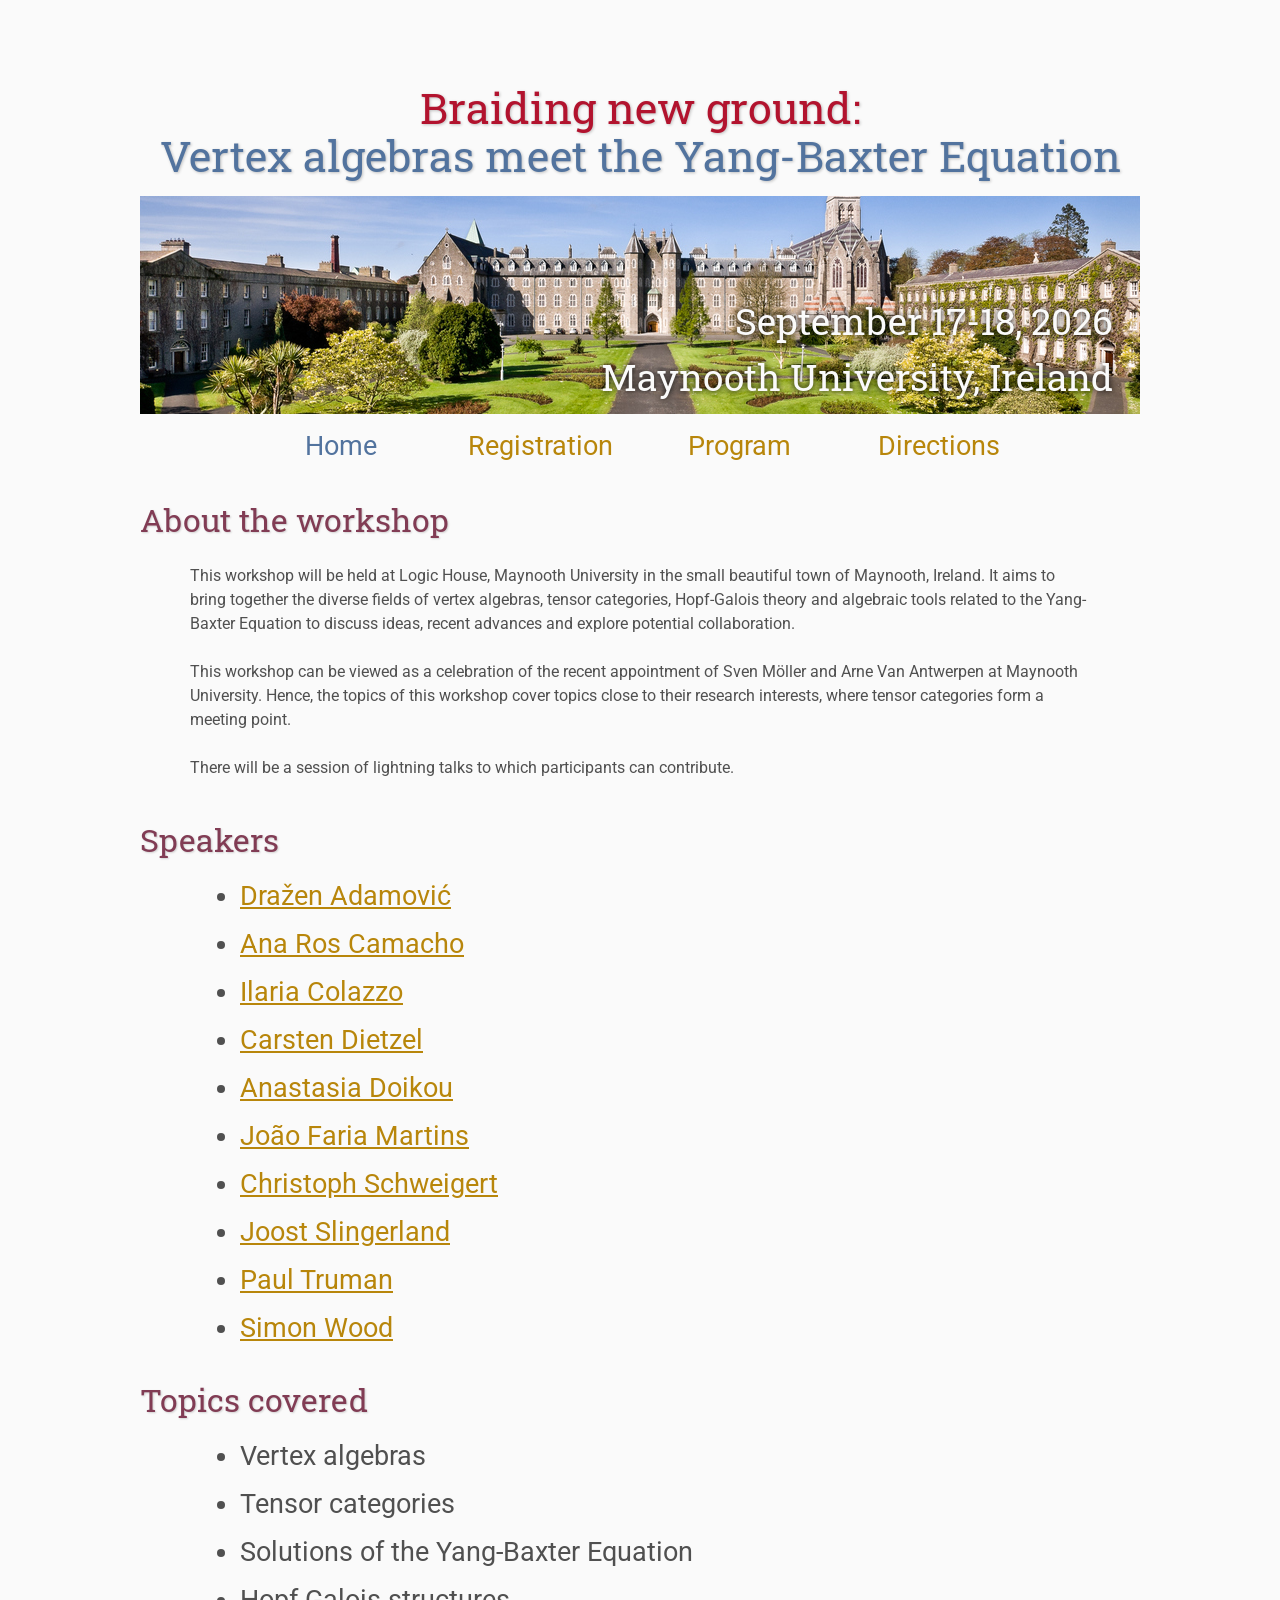
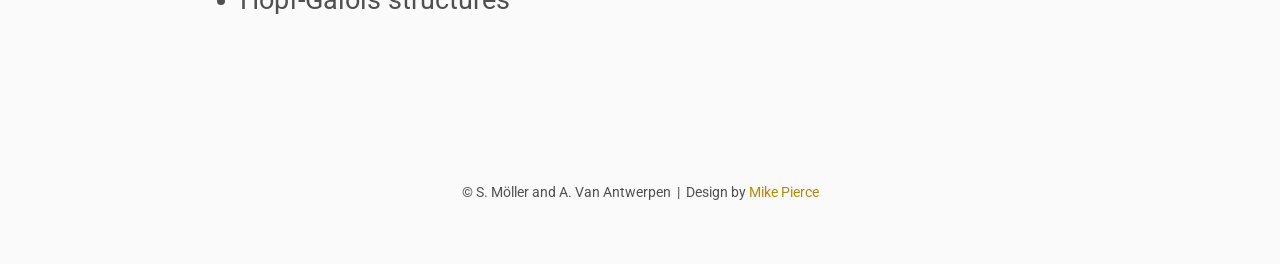
<file: index.html>
<!DOCTYPE html>
<html lang='en'>

<head>
    <base href=".">
    <link rel="shortcut icon" type="image/png" href="assets/favicon.png"/>
    <link rel="stylesheet" type="text/css" media="all" href="assets/main.css"/>
    <meta name="description" content="Conference Template">
    <meta name="resource-type" content="document">
    <meta name="distribution" content="global">
    <meta name="KeyWords" content="Conference">
    <title>Braiding new ground: Vertex Algebras meet the Yang-Baxter Equation</title>
</head>

<body>

    <div class="banner">
        <img src="assets/NUIM_Sth_Campus (1).jpg" alt="Conference Template Banner">
        <div class="top-left">
            <span class="title1">Braiding new ground: <br> <br> </span>
                
               <span class="title2"> Vertex algebras meet the Yang-Baxter Equation</span> <!-- <span class="year">2026</span> -->
        </div>
        <div class="bottom-right">
            September 17-18, 2026 <br> Maynooth University, Ireland
        </div>
    </div>

    <table class="navigation">
        <tr>
            <td class="navigation">
                <a class="current" title="Conference Home Page" href=".">Home</a>
            </td>
            <td class="navigation">
                <a title="Register for the Conference" href="registration">Registration</a>
            </td>
            <td class="navigation">
                <a title="Conference Program" href="program">Program</a> 
            </td>
            <td class="navigation">
                <a title="Directions to the Conference" href="directions">Directions</a>
            </td>
           <!-- <td class="navigation">
                <a title="Conference Flyer" href="flyer">Flyer</a>
            </td>-->
        </tr>
    </table>

    <h2>About the workshop</h2>
    <p>
        This workshop will be held at Logic House, Maynooth University in the small beautiful
        town of Maynooth, Ireland. It aims to bring together the diverse
        fields of vertex algebras, tensor categories, Hopf-Galois
        theory and algebraic tools related to the Yang-Baxter Equation
        to discuss ideas, recent advances and explore potential
        collaboration.
    </p>

    <p>
        This workshop can be viewed as a celebration of the recent appointment of 
        Sven Möller and Arne Van Antwerpen at Maynooth University. Hence, the topics of this workshop cover
        topics close to their research interests, where tensor categories form a meeting point. 
             
    </p>
    <p>
        There will be a session of lightning talks to which participants can contribute.
    </p>
    <h2>Speakers</h2>
    <p>
        <ul>
            <li><a href="https://web.math.pmf.unizg.hr/~adamovic/">Dražen Adamović</a></li><br>
            <li><a href="https://sites.google.com/site/anaroscamacho/">Ana Ros Camacho</a></li> <br>
            <li><a href="https://www.ilariacolazzo.info/"> Ilaria Colazzo</a></li> <br>
            <li><a href="https://sites.google.com/view/carstendietzel/startseite">Carsten Dietzel</a></li> <br>
            <li><a href="https://sites.google.com/view/anastasiadoikou">Anastasia Doikou</a></li> <br>
            <li><a href="https://joaofariamartins.github.io/">João Faria Martins</a></li> <br>
            <li><a href="https://christophschweigert.github.io/">Christoph Schweigert</a> </li> <br>
            <li><a href="http://www.thphys.nuim.ie/staff/joost/">Joost Slingerland</a></li> <br>
            <li><a href="https://www.keele.ac.uk/scm/staff/paultruman/">Paul Truman</a></li> <br>
            <li><a href="https://profiles.cardiff.ac.uk/staff/woodsi">Simon Wood</a></li>
        </ul>
    </p>
    <h2>Topics covered</h2>
    <p>
        <ul>
        <li>Vertex algebras</li> <br>
        <li>Tensor categories</li> <br>
        <li>Solutions of the Yang-Baxter Equation</li> <br>
        <li>Hopf-Galois structures</li>
        </ul>
        
    </p>
    <!--<table class="sponsors">
        <tr>
            <td class="sponsor">
                <a href="http://www.eyebleach.me/">
                    <img src="assets/kitten1.jpg" alt="First Sponsor Name">
                </a>
            </td>
            <td class="sponsor">
                <a href="http://www.eyebleach.me/">
                    <img src="assets/kitten2.jpg" alt="Second Sponsor Name" style="width: 80%">
                </a>
            </td>
            <td class="sponsor">
                <a href="http://www.eyebleach.me/">
                    <img src="assets/kitten3.jpg" alt="Third Sponsor Name">
                </a>
            </td>
        </tr>
    </table>-->

    <footer>
        &copy; S. Möller and A. Van Antwerpen
        &nbsp;|&nbsp; Design by <a href="https://github.com/mikepierce">Mike Pierce</a>
    </footer>

</body>
</html>
</file>
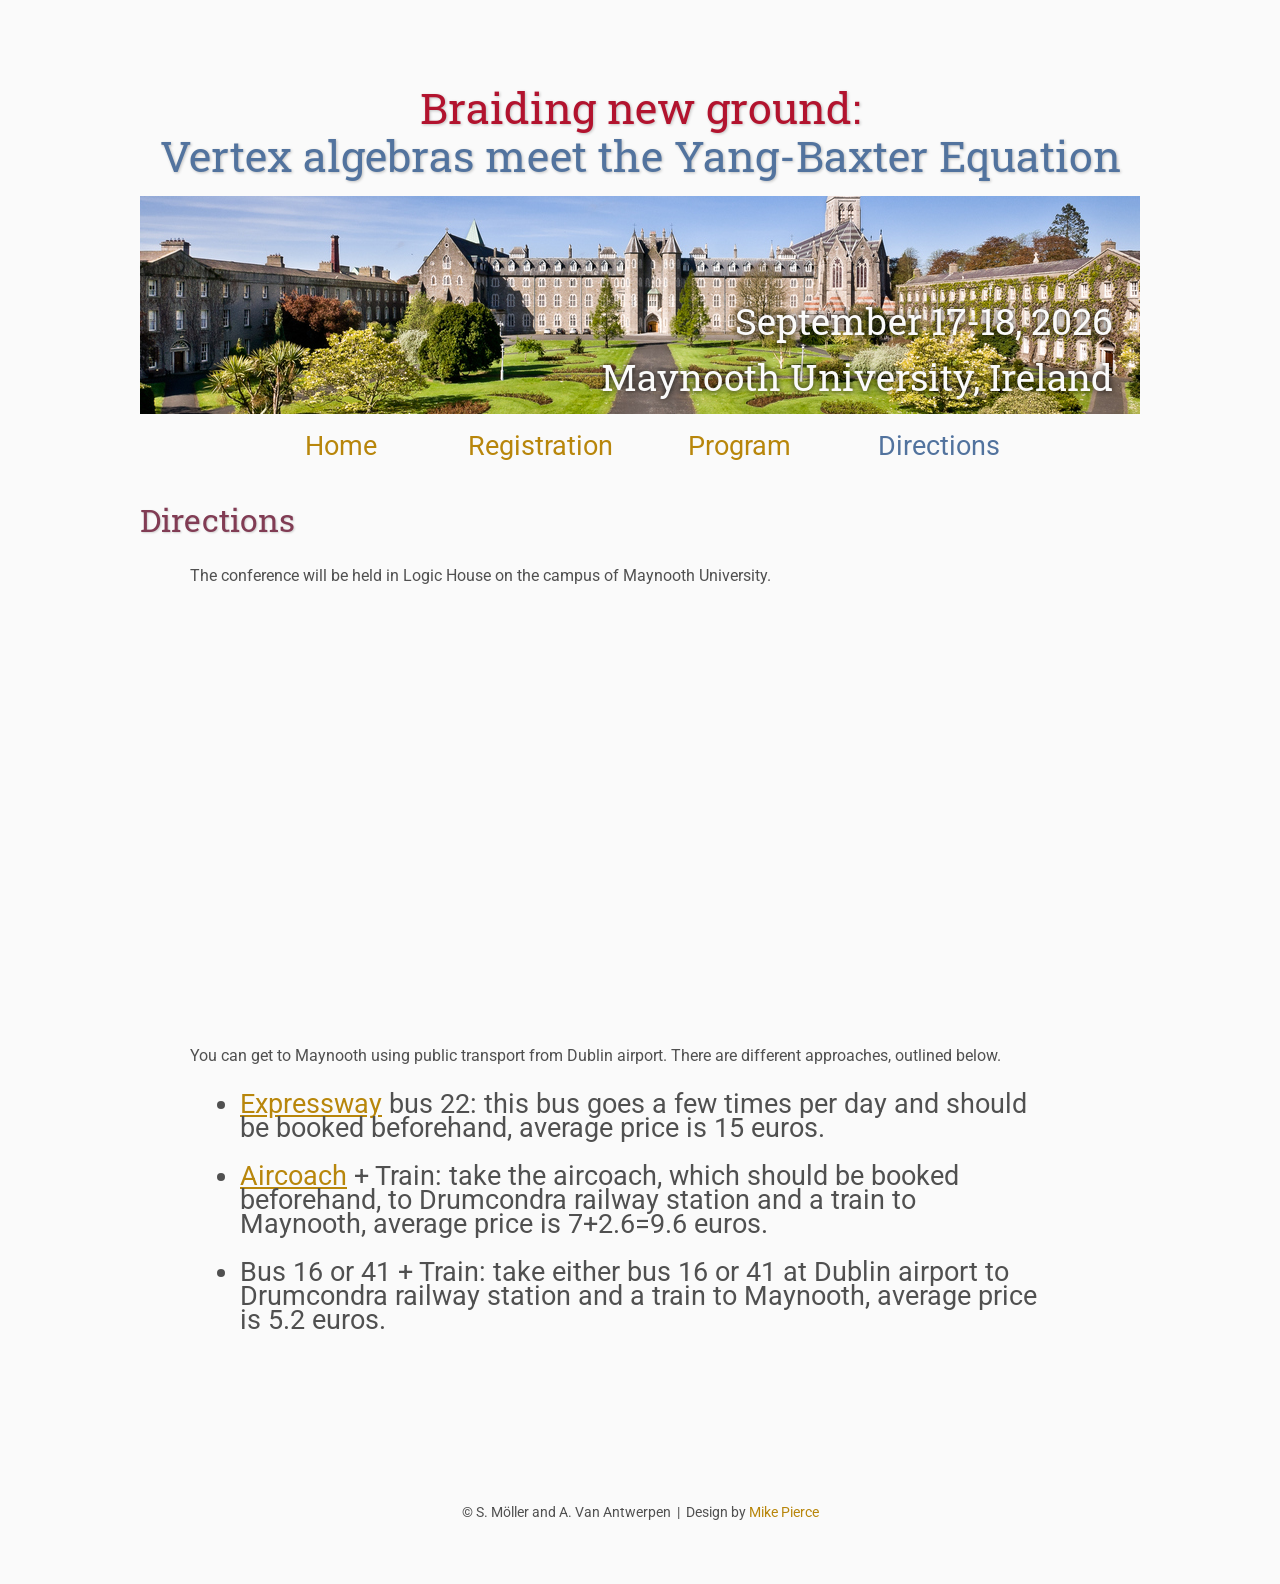
<file: directions/index.html>
<!DOCTYPE html>
<html lang='en'>

<head>
    <base href="..">
    <link rel="shortcut icon" type="image/png" href="assets/favicon.png"/>
    <link rel="stylesheet" type="text/css" media="all" href="assets/main.css"/>
    <meta name="description" content="Conference Template">
    <meta name="resource-type" content="document">
    <meta name="distribution" content="global">
    <meta name="KeyWords" content="Conference">
    <title>Directions | Braiding New Ground</title>
</head>

<body>

   <div class="banner">
        <img src="assets/NUIM_Sth_Campus (1).jpg" alt="Conference Template Banner">
        <div class="top-left">
            <span class="title1">Braiding new ground: <br> <br> </span>
                
               <span class="title2"> Vertex algebras meet the Yang-Baxter Equation</span> <!-- <span class="year">2026</span> -->
        </div>
        <div class="bottom-right">
            September 17-18, 2026 <br> Maynooth University, Ireland
        </div>
    </div>

    <table class="navigation">
        <tr>
            <td class="navigation">
                <a title="Conference Home Page" href=".">Home</a>
            </td>
            <td class="navigation">
                <a title="Register for the Conference" href="registration">Registration</a>
            </td>
            <td class="navigation">
                <a title="Conference Program" href="program">Program</a> 
            </td>
            <td class="navigation">
                <a class="current" title="Directions to the Conference" href="directions">Directions</a>
            </td>
           <!-- <td class="navigation">
                <a title="Conference Flyer" href="flyer">Flyer</a>
            </td>-->
        </tr>
    </table>


    <h2>Directions</h2>
    <p>
        The conference will be held in Logic House on the campus 
        of Maynooth University. 
    </p>

    <iframe class="directions" src="https://www.google.com/maps/embed?pb=!1m18!1m12!1m3!1d2380.053553226968!2d-6.598818022748502!3d53.37809127229848!2m3!1f0!2f0!3f0!3m2!1i1024!2i768!4f13.1!3m3!1m2!1s0x486771bb1538270d%3A0xdbec6422c5f684ab!2sLogic%20House!5e0!3m2!1snl!2sie!4v1778323452568!5m2!1snl!2sie"></iframe>

     <p>
        You can get to Maynooth using public transport from Dublin airport. There are different approaches, outlined below.
        <ul>
            <li> <a href="https://www.expressway.ie/" target="_blank">  Expressway</a> bus 22: this bus goes a few times per day and should be booked beforehand, average price is 15 euros. </li> <br>
            <li><a href="https://www.aircoach.ie/?c=1778326636" target="_blank">Aircoach</a> + Train: take the aircoach, which should be booked beforehand, to Drumcondra railway station and a train to Maynooth, average price is 7+2.6=9.6 euros.</li> <br>
            <li>Bus 16 or 41 + Train: take either bus 16 or 41 at Dublin airport to Drumcondra railway station and a train to Maynooth, average price is 5.2 euros.</li>
        </ul>
    </p>
    <!--<img class="center" src="assets/kitten4.jpg" alt="This is just a kitten right now" id="kitten">-->

    <footer>
        &copy; S. Möller and A. Van Antwerpen
        &nbsp;|&nbsp; Design by <a href="https://github.com/mikepierce">Mike Pierce</a>
    </footer>

</body>
</html>
</file>
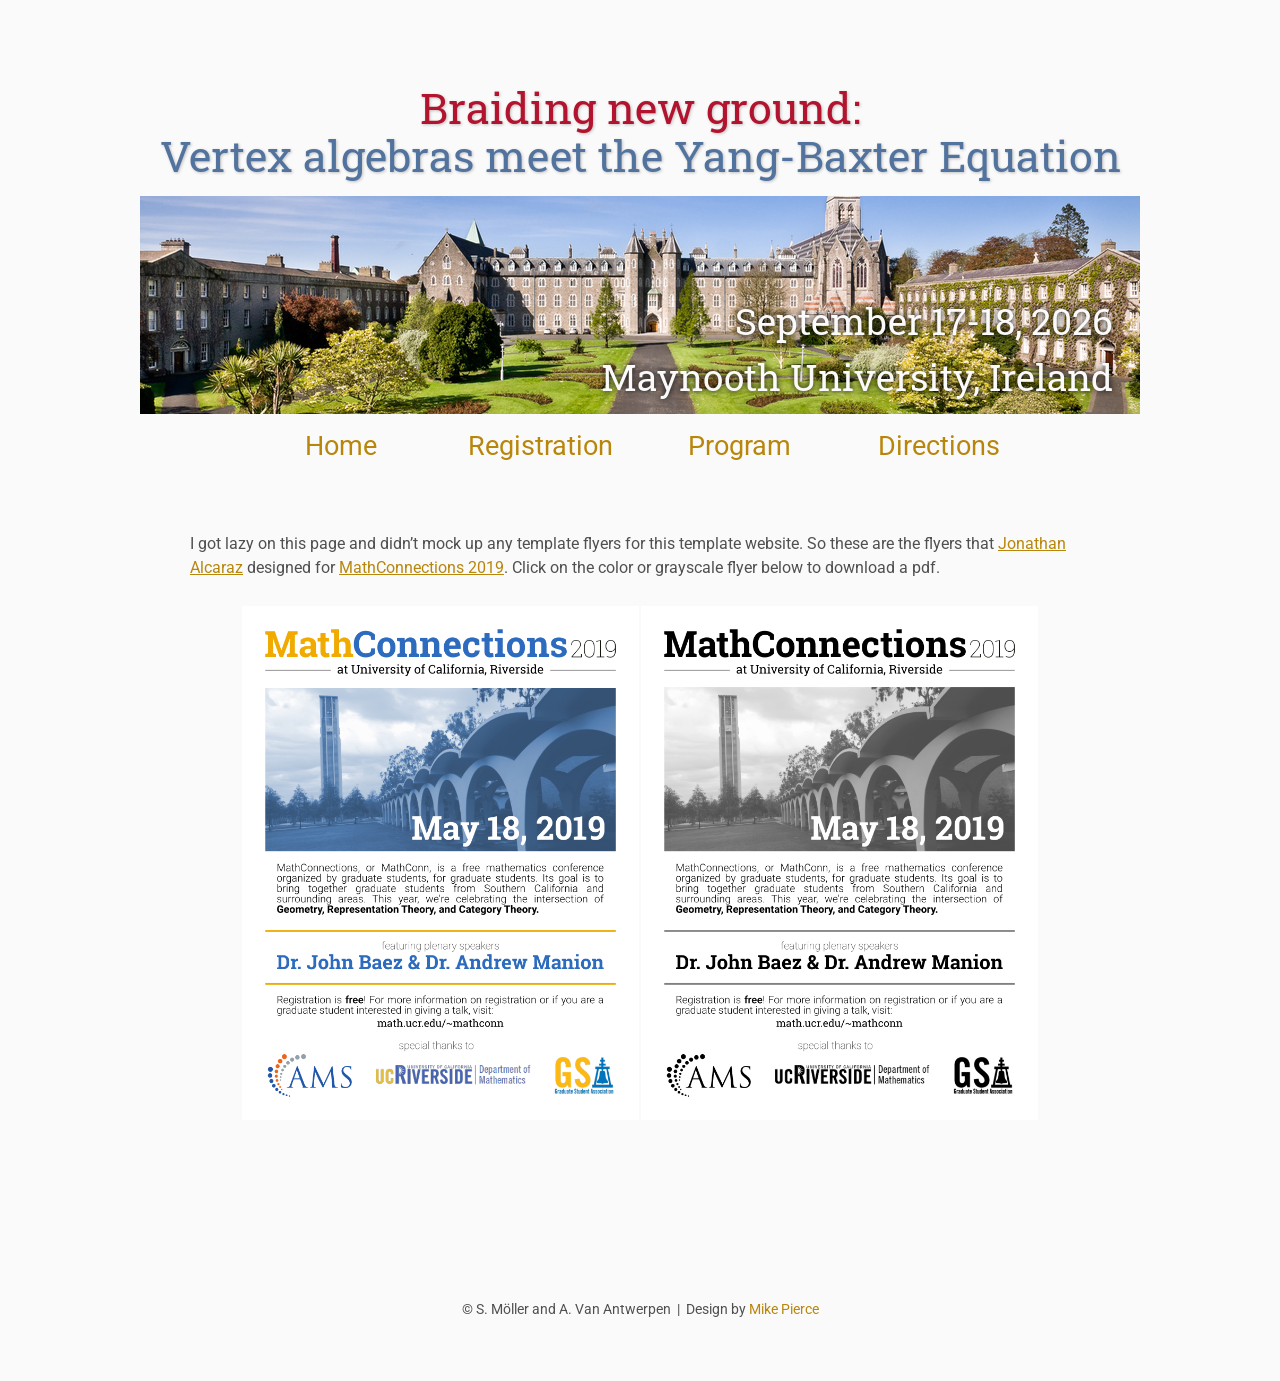
<file: flyer/index.html>
<!DOCTYPE html>
<html lang='en'>

<head>
    <base href="..">
    <link rel="shortcut icon" type="image/png" href="assets/favicon.png"/>
    <link rel="stylesheet" type="text/css" media="all" href="assets/main.css"/>
    <meta name="description" content="Conference Template">
    <meta name="resource-type" content="document">
    <meta name="distribution" content="global">
    <meta name="KeyWords" content="Conference">
    <title>Flyer | Braiding New Ground</title>
</head>

<body>

    <div class="banner">
        <img src="assets/NUIM_Sth_Campus (1).jpg" alt="Conference Template Banner">
        <div class="top-left">
            <span class="title1">Braiding new ground: <br> <br> </span>
                
               <span class="title2"> Vertex algebras meet the Yang-Baxter Equation</span> <!-- <span class="year">2026</span> -->
        </div>
        <div class="bottom-right">
            September 17-18, 2026 <br> Maynooth University, Ireland
        </div>
    </div>

    <table class="navigation">
        <tr>
            <td class="navigation">
                <a title="Conference Home Page" href=".">Home</a>
            </td>
            <td class="navigation">
                <a title="Register for the Conference" href="registration">Registration</a>
            </td>
            <td class="navigation">
                <a title="Conference Program" href="program">Program</a> 
            </td>
            <td class="navigation">
                <a title="Directions to the Conference" href="directions">Directions</a>
            </td>
            <!--<td class="navigation">
                <a class="current" title="Conference Flyer" href="flyer">Flyer</a>
            </td>-->
        </tr>
    </table>

    <br>

    <p>
        I got lazy on this page and didn&rsquo;t mock up any template flyers for this template website.
        So these are the flyers that <a target="_blank" href="https://math.jonathanalcaraz.com/">Jonathan Alcaraz</a>
        designed for <a target="_blank" href="http://math.ucr.edu/~mathconn/">MathConnections 2019</a>.
        Click on the color or grayscale flyer below to download a pdf.
    </p>

    <table class="flyers">
        <tr>
            <td class="flyer">
                <a href="assets/MathConnections-Flyer.pdf">
                    <img src="assets/MathConnections-Flyer.png" alt="MathConnections Color Flyer" style="width:100%">
                </a>
            </td>
            <td class="flyer">
                <a href="assets/MathConnections-FlyerBW.pdf">
                    <img src="assets/MathConnections-FlyerBW.png" alt="MathConnections BW Flyer" style="width:100%">
                </a>
            </td>
        </tr>
    </table>

    <footer>
        &copy; S. Möller and A. Van Antwerpen
        &nbsp;|&nbsp; Design by <a href="https://github.com/mikepierce">Mike Pierce</a>
    </footer>

</body>
</html>
</file>
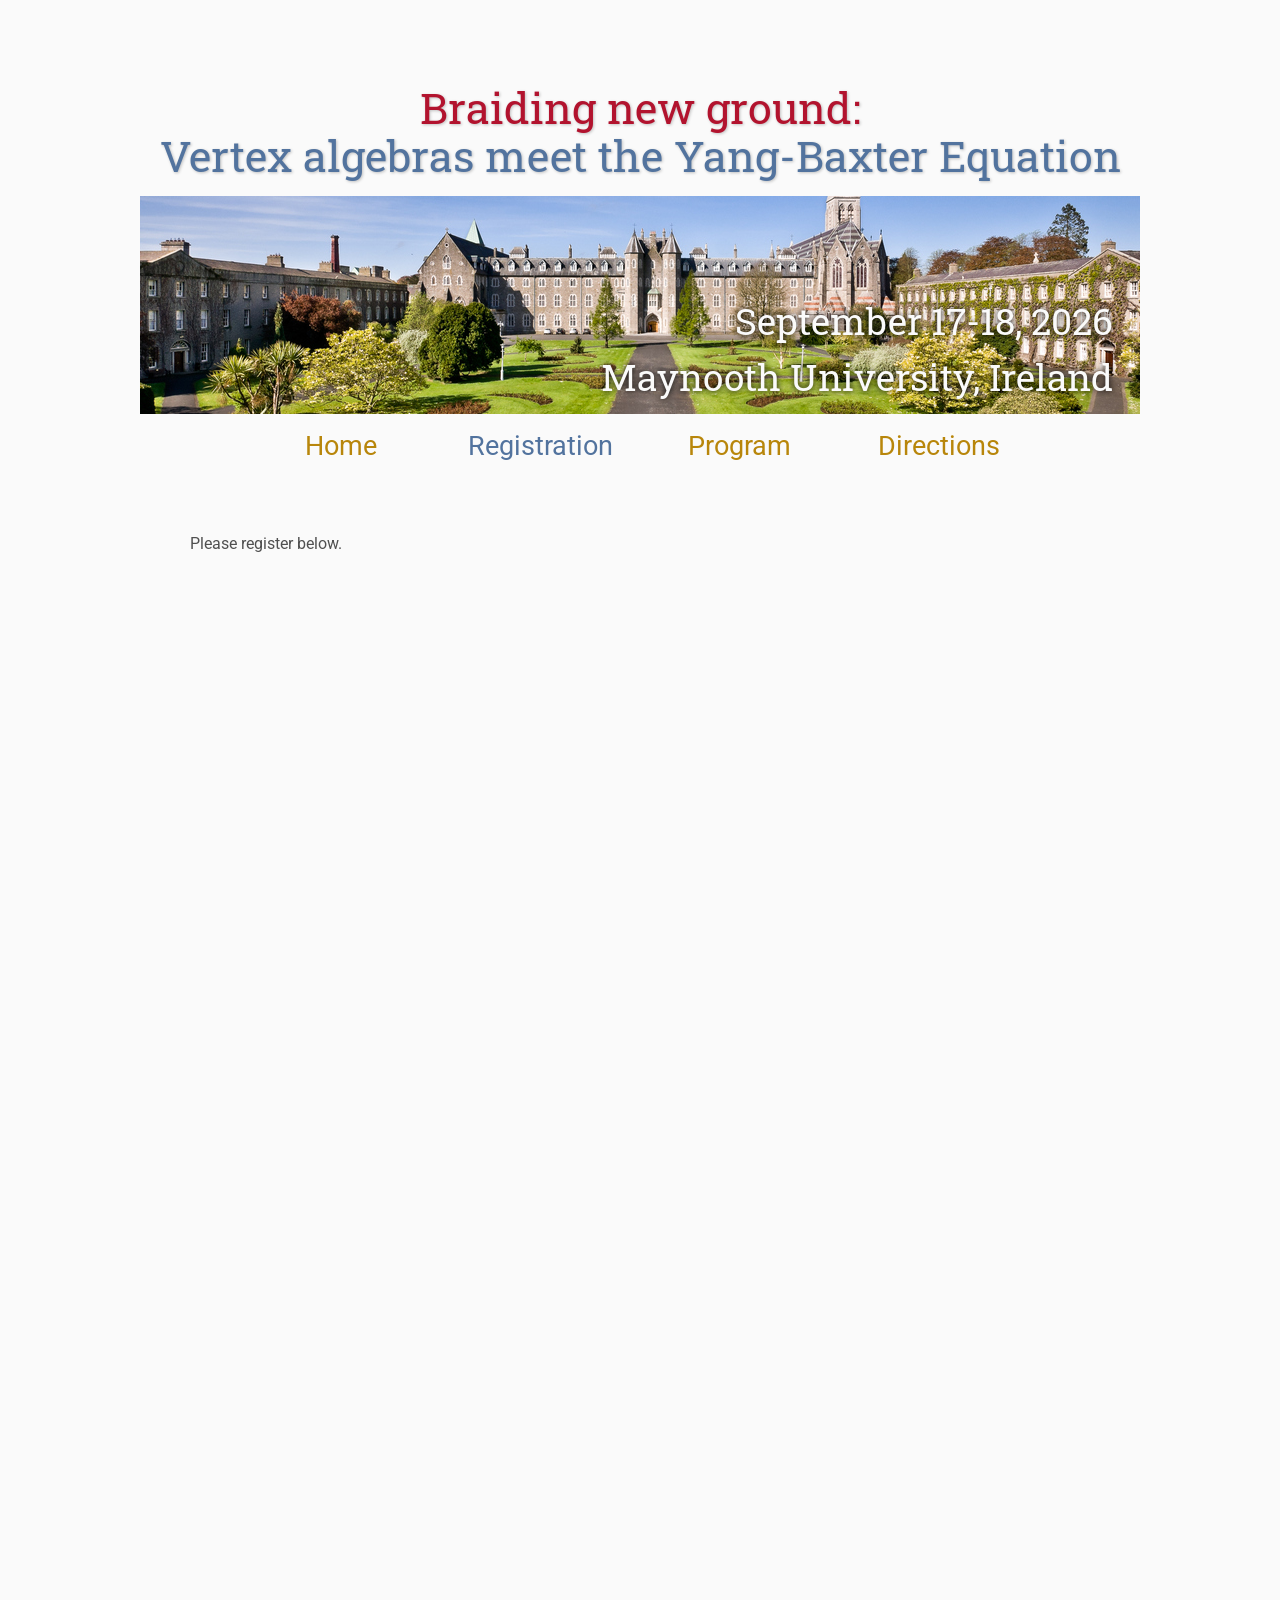
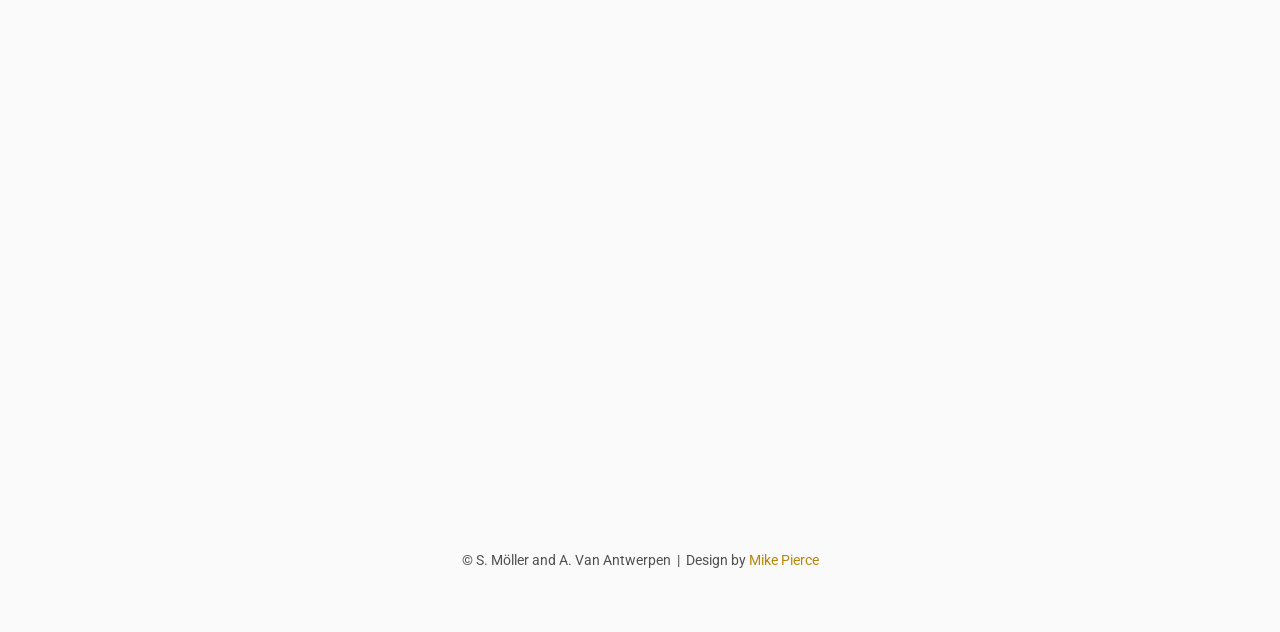
<file: registration/index.html>
<!DOCTYPE html>
<html lang='en'>

<head>
    <base href="..">
    <link rel="shortcut icon" type="image/png" href="assets/favicon.png"/>
    <link rel="stylesheet" type="text/css" media="all" href="assets/main.css"/>
    <meta name="description" content="Conference Template">
    <meta name="resource-type" content="document">
    <meta name="distribution" content="global">
    <meta name="KeyWords" content="Conference">
    <title>Registration | Braiding New Ground</title>
</head>

<body>

    <div class="banner">
        <img src="assets/NUIM_Sth_Campus (1).jpg" alt="Conference Template Banner">
        <div class="top-left">
            <span class="title1">Braiding new ground: <br> <br> </span>
                
               <span class="title2"> Vertex algebras meet the Yang-Baxter Equation</span> <!-- <span class="year">2026</span> -->
        </div>
        <div class="bottom-right">
            September 17-18, 2026 <br> Maynooth University, Ireland
        </div>
    </div>

    <table class="navigation">
        <tr>
            <td class="navigation">
                <a title="Conference Home Page" href=".">Home</a>
            </td>
            <td class="navigation">
                <a class="current" title="Register for the Conference" href="registration">Registration</a>
            </td>
            <td class="navigation">
                <a title="Conference Program" href="program">Program</a> 
            </td>
            <td class="navigation">
                <a title="Directions to the Conference" href="directions">Directions</a>
            </td>
           <!-- <td class="navigation">
                <a title="Conference Flyer" href="flyer">Flyer</a>
            </td>-->
        </tr>
    </table>

    <br>

    <p>
        Please register below. 
    </p>
    
    <iframe class="registration" src="https://forms.cloud.microsoft/Pages/ResponsePage.aspx?id=zPVUFDW7hUa72YYh_YBVyaxrvzlMFjFDlCOckOx-Wj1UN1A5MjMyRjBRTFVKUTZLN1RKN0xXMkxVOS4u&embed=true"></iframe>
    
   <!-- <p>
        Here&rsquo;s another paragraph of filler text:
        Lorem ipsum dolor sit amet, consectetur adipiscing elit. Vestibulum dignissim et est et euismod. Fusce et metus tempus, pellentesque ex at, convallis nulla. Ut fringilla commodo tincidunt. Fusce sed est eu massa placerat iaculis eu at mauris. Nullam ut mollis nisi, quis malesuada risus. Interdum et malesuada fames ac ante ipsum primis in faucibus. Nam ipsum tortor, suscipit non tincidunt vel, bibendum in libero. Nulla facilisi. Pellentesque vitae neque metus. Cras quis est pharetra, vestibulum nisl et, viverra ipsum. Etiam porta dignissim purus, quis tempor metus volutpat eu. Praesent pulvinar libero eget purus tincidunt finibus.
    </p>-->

    <footer>
        &copy; S. Möller and A. Van Antwerpen
        &nbsp;|&nbsp; Design by <a href="https://github.com/mikepierce">Mike Pierce</a>
    </footer>

</body>
</html>
</file>
<file: assets/main.css>
/* main.css */

/* These are the colors and fonts used throughout the webpage.
 * I've listed them here so that a user may easily
 * do a search-and-replace for these to change the site theme.
 *   'Roboto',sans-serif; Font for the title text
 *   'Roboto-Slab',serif; Font for the body text 
 *   #fafafa; Background color of the site
 *   #505050; Foreground (text) color of the site
 *   #52739e; Navy, "Template" in the logo, current page in navigation, special titles in the Program
 *   #b2132e; Reddish, "Conference" in the logo, hover color for links
 *   #813c54; Heading color, titles in the Program
 *   #b8860b; Dark Goldenrod, color for links
 */

@import url('https://fonts.googleapis.com/css?family=Roboto%7CRoboto+Slab');

*{
    border:0;
    font:inherit;
    font-size:1em;
    margin:0;
    padding:0;
    vertical-align:baseline;
}

body{
    background-color: #fafafa;
    background-size: cover;
    background-attachment: fixed;
    color: #505050; 
    text-align:left;
    font-family:'Roboto',sans-serif;
    font-size:1em;
    line-height:1.5em;
    margin: 60px auto;
    width: 1000px;
}

a{color: #b8860b; text-decoration:none;}
a.current{color: #52739e;}
a.current:hover{color: #e82945;}
a:hover{color: #b2132e;}
a:active{color: #e82945;}
h1,h2,h3,h4{clear:left; color: #813c54; margin:1.5em 0em 1em 0em; font-family:'Roboto Slab',serif; text-shadow: 1px 1px 2px #d0d0d0;}
h1{font-size:2.67em;}
h2{font-size:2.00em;}
h3{font-size:1.67em;}
h4{font-size:1.33em;}
p{ margin:24px auto 24px auto; padding:0px; width:900px; text-align:left;}
li a, p a {text-decoration:underline; text-decoration-color:#b8860b;}
 ul{list-style-type: disc; margin:24px auto 24px auto; padding:0px; width:800px; text-align:left;}
ul li{list-style-type: disc; margin:0px auto 0px auto; padding:0px; text-align:left; font-size: 1.67em;}
i,em{font-style:italic;}
b,strong{font-weight:bold;}
sup{
    vertical-align: super;
    font-size: 0.8em;
    line-height: 0;
}
sub{
    vertical-align: sub;
    font-size: 0.8em;
    line-height: 0;
}
table{
    width: 1000px;
    margin: 12px auto 24px auto;
    float: center;
    /* UNCOMMENT THIS FOR DEBUGGING THE ALIGNMENT */
    /*border: 1px solid black;*/
}
th,td{
    text-align: left;
    /* UNCOMMENT THIS FOR DEBUGGING THE ALIGNMENT */
    /*border: 1px solid black;*/
}

/* Website Banner */
.banner {position: relative; font-family:'Roboto Slab',serif;}
.top-left {font-size:2.7em; color: #505050; background: #fafafa; text-align: center; width: 1000px; height: 80px; position: absolute; padding: 36px 0 20px 0; top: 0px;}
.bottom-right {font-size:2.33em; color: #fafafa; line-height: 1.5em; width: auto; height: 100px; padding: 0px 27px 27px 0px; text-align: right; position: absolute; bottom: 0px; right: 0px; text-shadow: 0px 0px 6px #000000;}

/* Conference Title Logo */
.title1{color: #b2132e; text-shadow: 1px 1px 3px #c0c0c0;} 
.title2{color: #52739e; text-shadow: 1px 1px 3px #c0c0c0;}
.year{color: #505050; font-size:0.67em; font-weight: lighter;}

/* Navigation Links (Home, Registration, etc) */
table.navigation{width:800px;}
td.navigation{font-size:1.67em; white-space:nowrap; width:20%; text-align:center; vertical-align:middle; padding:0px 0px 0px 0px;}

/* Sponsor Images */
table.sponsors{width:800px;}
td.sponsor{white-space:nowrap; width:33%; text-align:center; vertical-align:middle; padding:0px 0px 0px 0px;}
td.sponsor img{width: 100%}

/* The Table on the Program Page */
td.room{padding: 4px 12px 4px 4px; width: 90%; vertical-align:bottom; font-size:1.67em; color: #52739e; height:32px;}
td.date{white-space:nowrap; width:130px; text-align:right; vertical-align:top; padding:4px 16px 0px 0px;}
td.title{padding: 4px 12px 4px 4px; width: 90%; vertical-align:top; font-size:1.5em; color: #813c54; height:32px; font-family:'Roboto Slab',serif; text-shadow: 1px 1px 2px #d0d0d0; }
td.title-special{padding: 4px 12px 4px 4px; width: 90%; vertical-align:top; font-size:1.67em; color: #52739e; height:32px; font-family:'Roboto Slab',serif; text-shadow: 1px 1px 2px #d0d0d0;}
td.speaker{padding: 4px 12px 4px 4px; font-style: italic; font-size:1em; max-height:999999px}
td.abstract{padding: 4px 12px 12px 4px; font-size:1em; max-height:999999px}
td.abstract img{display: block; margin: 4px auto 8px auto}
table.plenary{padding-top: 8px; background: #ffffff;}

/* Registration and Directions iframes and Images */
iframe.registration{display:block; margin:1em auto 2em auto; width:700px; height:1400px; border:none;}
iframe.directions{display:block; margin:1em auto 2em auto; width:800px; height:400px; border:none;}
img.center{display:block; width:67%; margin:1em auto 2em auto;}

/* Flyer Images */
table.flyers{width:800px;}
td.flyer{white-space:nowrap; width:50%; text-align:center; vertical-align:middle; padding:0px 0px 0px 0px;}
td.sponsor img{width: 100%}

footer{font-size:0.875em; margin-top:12em; text-align:center;}

/* My hacky way of making the site mobile-friendly */
@media only screen and (max-width: 1100px) {
    h2{font-size:3.00em;}
    p{font-size:1.5em; line-height:1.5em;}
    th,td,tr{font-size:1.5em; line-height:1.5em;}
    td.date{font-size:1em; padding-top:0.5em;}
    td.navigation{font-size:1.5em; padding:0px 20px 0px 20px;}
    table.footer{font-size:0.33em;}
}
</file>
